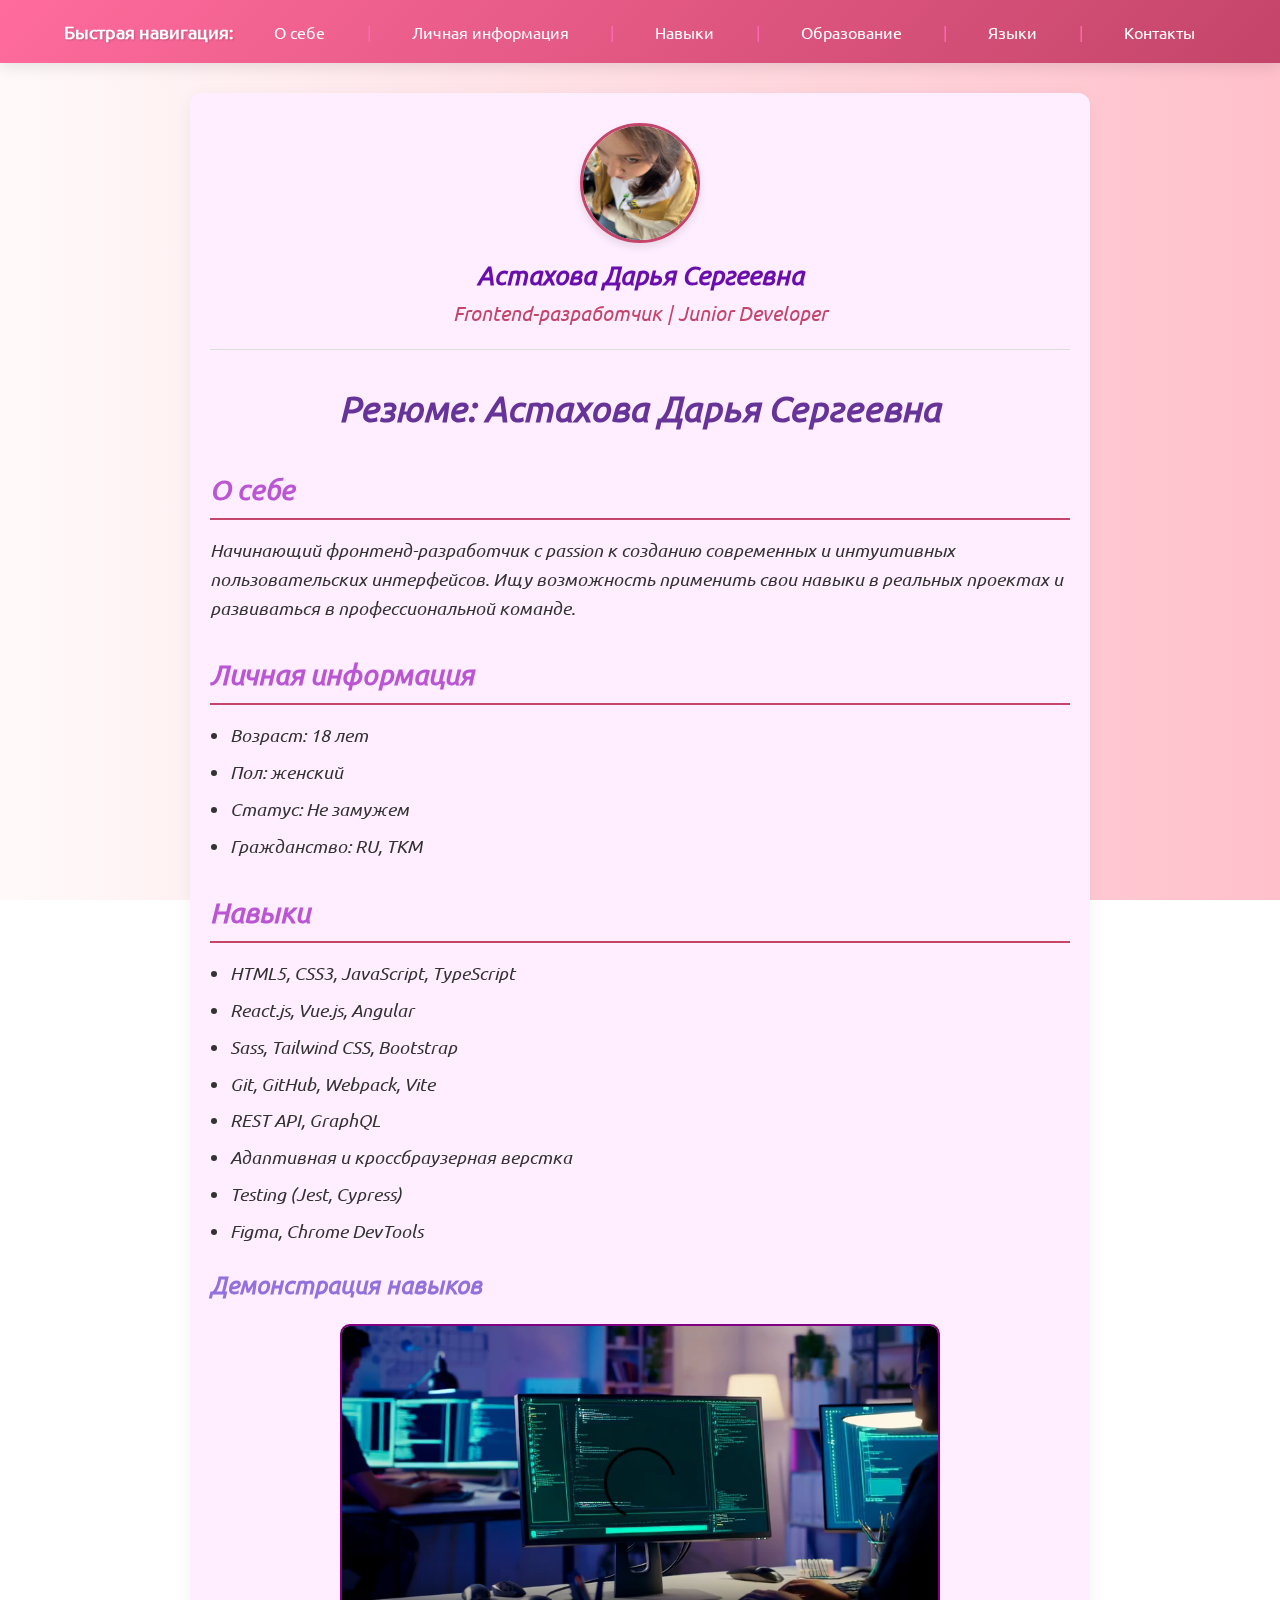
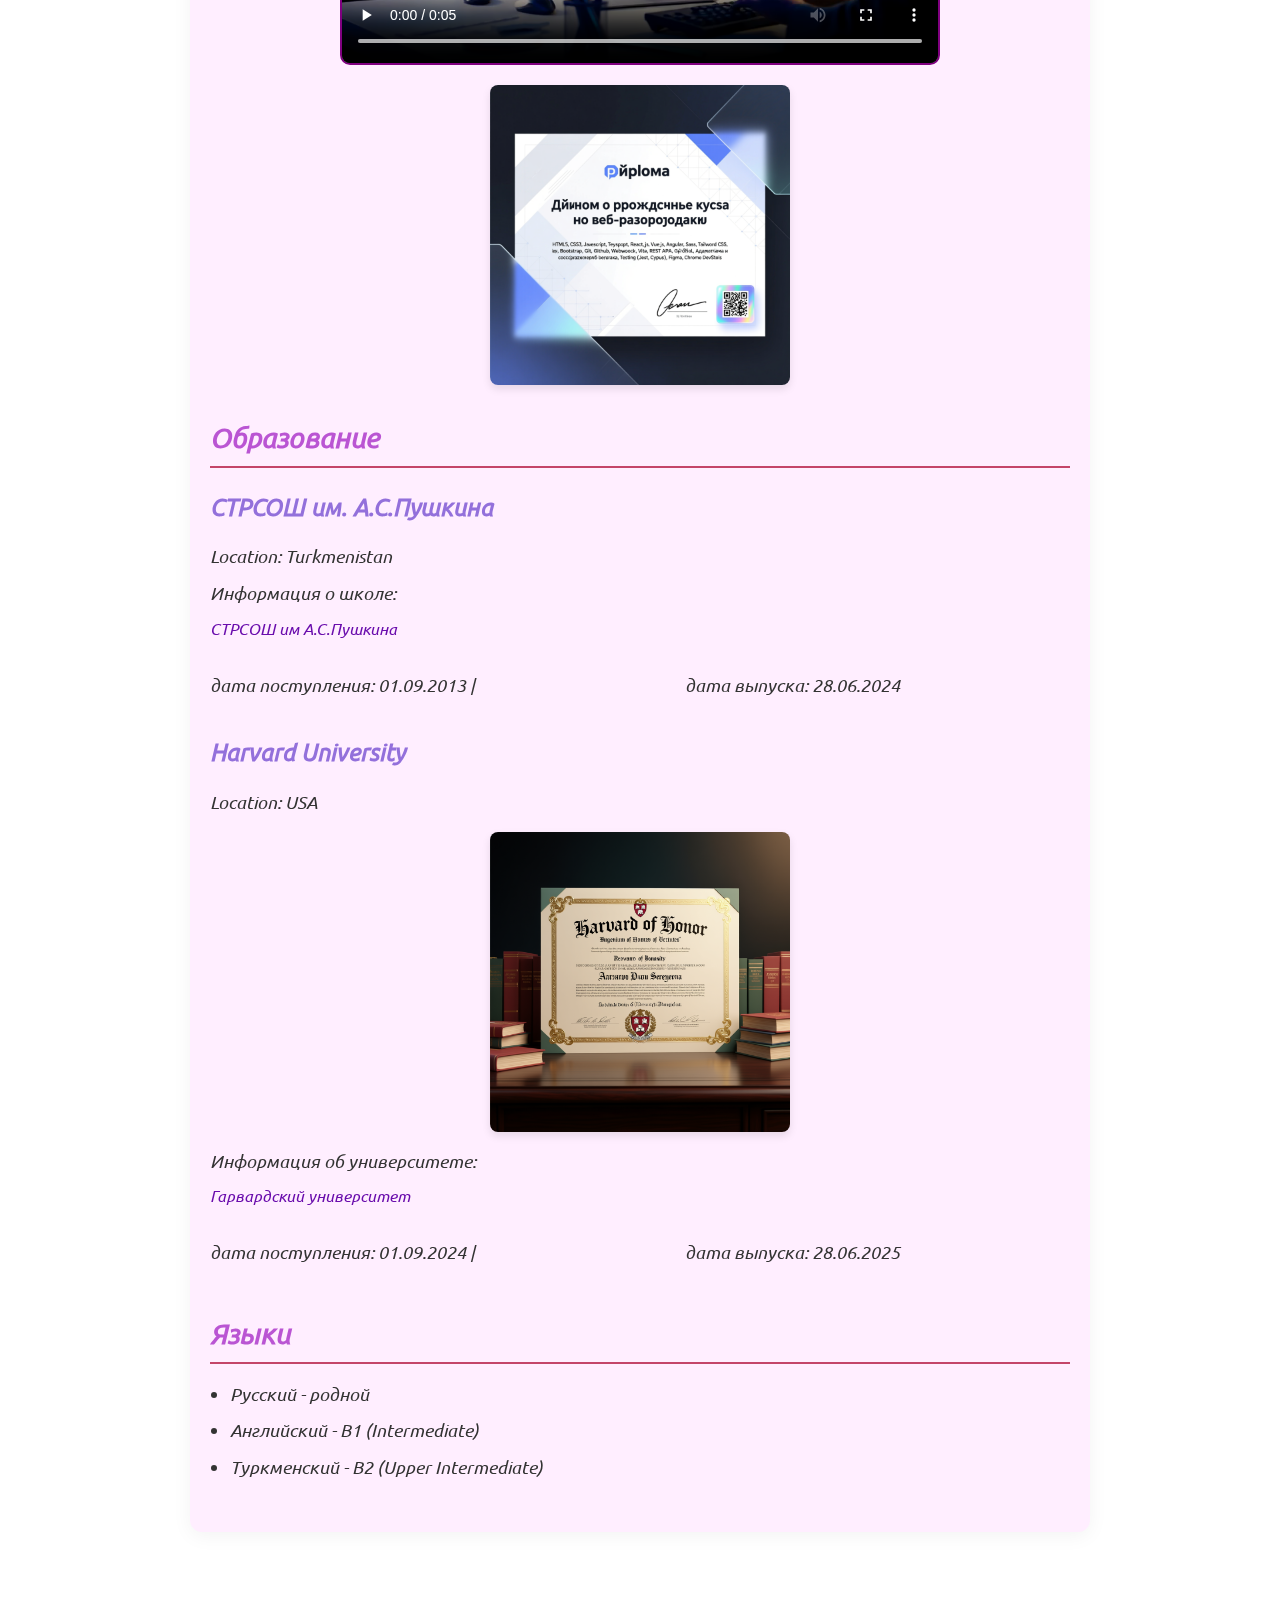
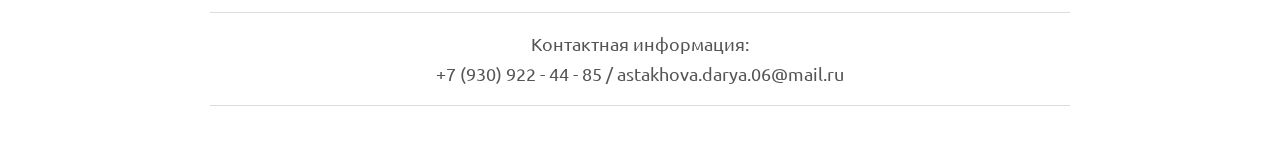
<file: index.html>
<!DOCTYPE html>
<html lang="ru">
<head>
    <link rel="stylesheet" href="style.css">
    <meta charset="UTF-8">
    <meta name="viewport" content="width=device-width, initial-scale=1.0">
    <meta name="description" content="Резюме фронтенд-разработчика Астаховой Дарьи Сергеевны">
    <meta name="keywords" content="frontend, разработчик, резюме, HTML, CSS, JavaScript">
    <meta name="author" content="Астахова Дарья Сергеевна">
    <title>Резюме - Астахова Дарья Сергеевна</title>
    <link rel="icon" href="data:image/svg+xml,<svg xmlns='http://www.w3.org/2000/svg' viewBox='0 0 100 100'><text y='.9em' font-size='90'>👩‍💻</text></svg>">
</head>
<body>
    <nav style="color: hotpink">
        <strong>Быстрая навигация:</strong>
        <a href="#about">О себе</a> |
        <a href="#personal_info">Личная информация</a> |
        <a href="#skills">Навыки</a> |
        <a href="#education">Образование</a> |
        <a href="#languages">Языки</a> |
        <a href="#contacts">Контакты</a>
    </nav>
    <main>
        <section class="ava">
            <div class="avatar-row">
                <img src="./images/ava_obrezka.jpg" alt="Мое фото">
                <div>
                    <p>Астахова Дарья Сергеевна</p>
                    <p>Frontend-разработчик | Junior Developer</p>
                </div>
            </div>
            <hr>
        </section>
        <h1 style="color: rebeccapurple;">Резюме: Астахова Дарья Сергеевна</h1>
        <section id="about">
            <h2 style="color: mediumorchid;">О себе</h2>
            <p>Начинающий фронтенд-разработчик с passion к созданию современных и интуитивных пользовательских интерфейсов. Ищу возможность применить свои навыки в реальных проектах и развиваться в профессиональной команде.</p>
        </section>
        <section id="personal_info">
            <h2 style="color: mediumorchid;">Личная информация</h2>
            <ul>
                <li> Возраст: 18 лет </li>
                <li> Пол: женский </li>
                <li> Статус: Не замужем </li>
                <li> Гражданство: RU, TKM </li>
            </ul>

        </section>

        <section id="skills">
            <h2 style="color: mediumorchid;">Навыки</h2>
            <ul>
                <li>HTML5, CSS3, JavaScript, TypeScript</li>
                <li>React.js, Vue.js, Angular</li>
                <li>Sass, Tailwind CSS, Bootstrap</li>
                <li>Git, GitHub, Webpack, Vite</li>
                <li>REST API, GraphQL</li>
                <li>Адаптивная и кроссбраузерная верстка</li>
                <li>Testing (Jest, Cypress)</li>
                <li>Figma, Chrome DevTools</li>
            </ul>
            <h3 style="color: mediumpurple;">Демонстрация навыков</h3>
            <video width="600" controls style="border: 2px solid purple; border-radius: 10px;">
                <source src="./images/video.mp4" type="video/mp4">
            </video>
            <img src="./images/Kurs.png" alt="Диплом об окончании курсов" height="300" width="300">
        </section>

        <section id="education">
            <h2 style="color: mediumorchid;"> Образование </h2>
            <h3 style="color: mediumpurple;"> СТРСОШ им. А.С.Пушкина </h3>
            <p>Location: Turkmenistan </p>
            <table>
                <tr>
                    <td> <p> дата поступления: 01.09.2013 | </p> </td>
                    <td> <p> дата выпуска: 28.06.2024 </p> </td>
                </tr>
                <p>Информация о школе:</p>
                <a href="https://ru.wikipedia.org/wiki/Совместная_туркмено-российская_общеобразовательная_школа_имени_А._С._Пушкина" target="_blank">СТРСОШ им А.С.Пушкина</a>
            </table>
            <h3 style="color: mediumpurple;"> Harvard University </h3>
            <p>Location: USA </p>
            <table>
                <tr>
                    <td> <p> дата поступления: 01.09.2024 |  </p> </td>
                    <td> <p> дата выпуска: 28.06.2025 </p> </td>
                </tr>
                <img src="./images/Harvard.png" alt="Harvard University" height="300" width="300">
                <p>Информация об университете:</p>
                <a href="https://ru.wikipedia.org/wiki/Гарвардский_университет" target="_blank">Гарвардский университет</a>
            </table>
        </section>

        <section id="languages">
            <h2 style="color: mediumorchid;">Языки</h2>
            <ul>
                <li>Русский - родной</li>
                <li>Английский - B1 (Intermediate)</li>
                <li>Туркменский - B2 (Upper Intermediate)</li>
            </ul>
        </section>
    </main>
    <footer>
        <br>
        <hr>
        <section id = "contacts">
            <p> Контактная информация: </p>
            <p> +7 (930) 922 - 44 - 85 / astakhova.darya.06@mail.ru </p>
        </section>
        <hr>
    </footer>
</body>
</html>
</file>
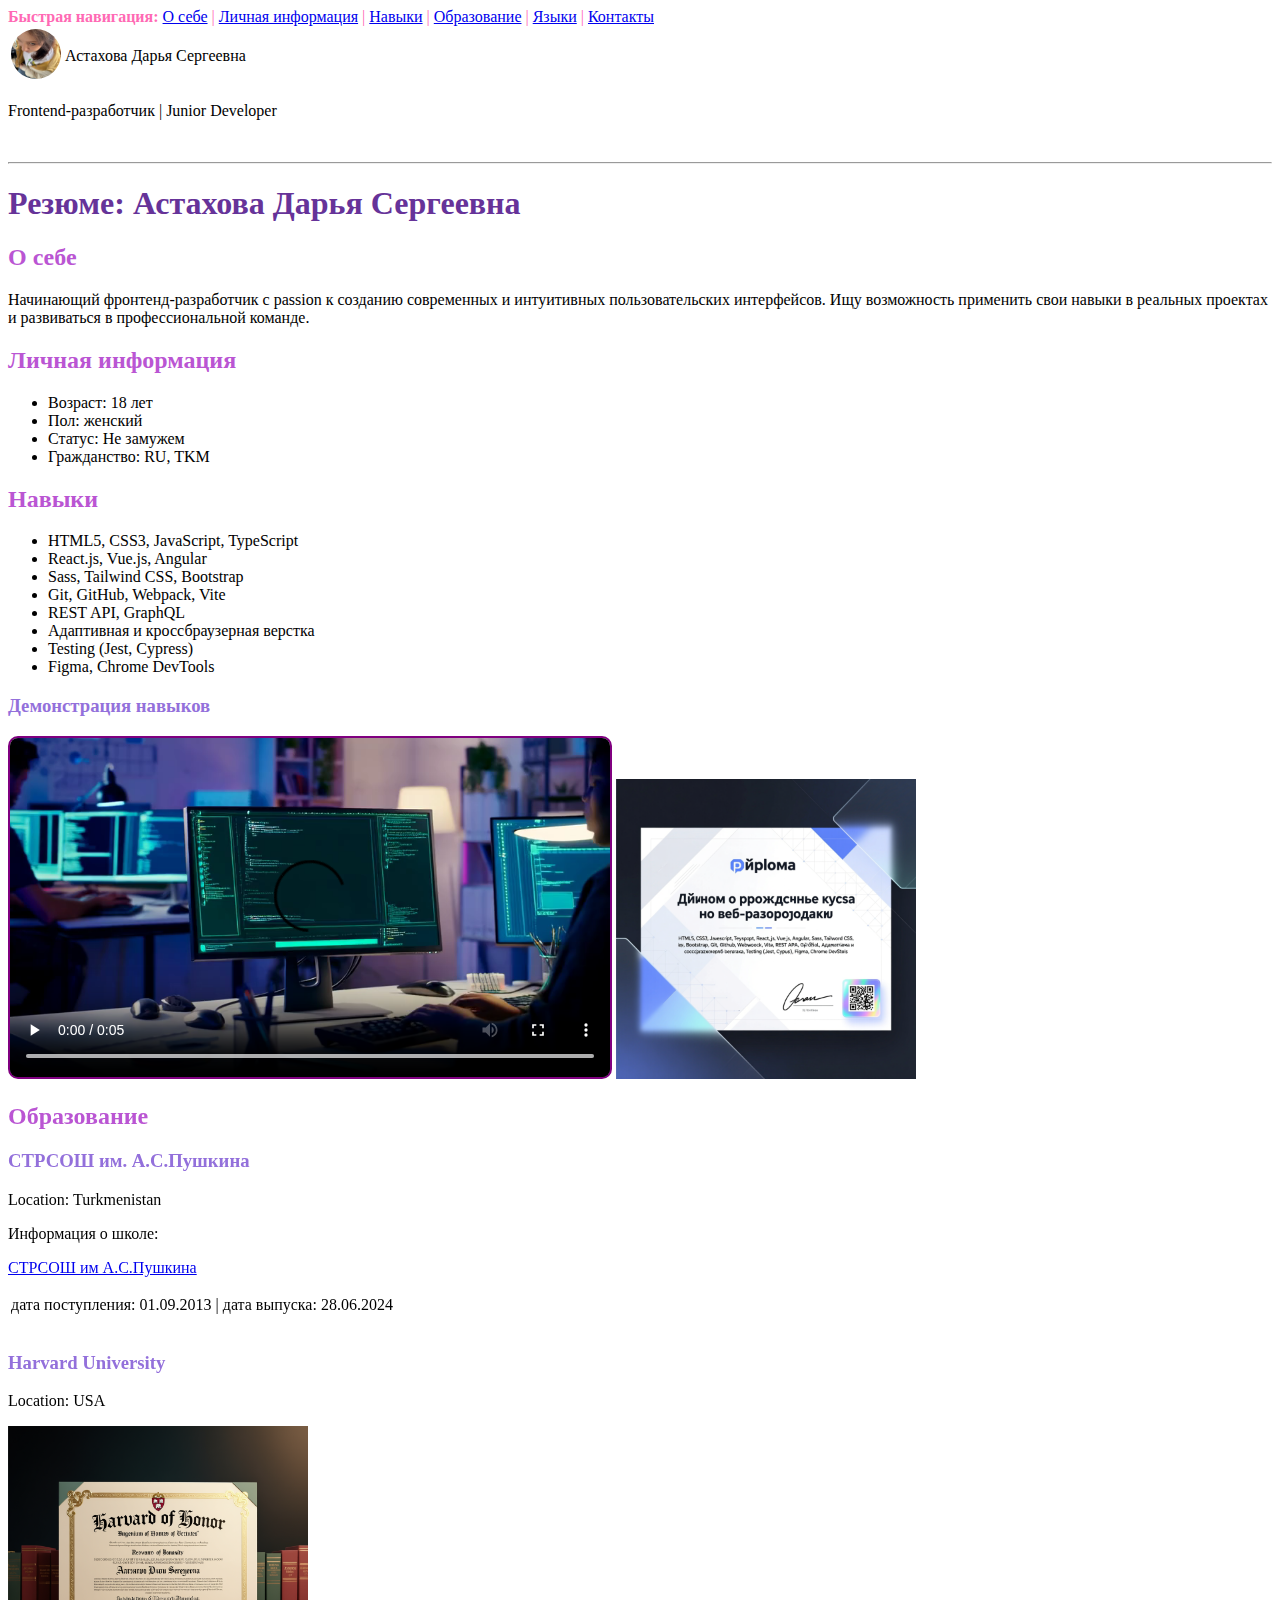
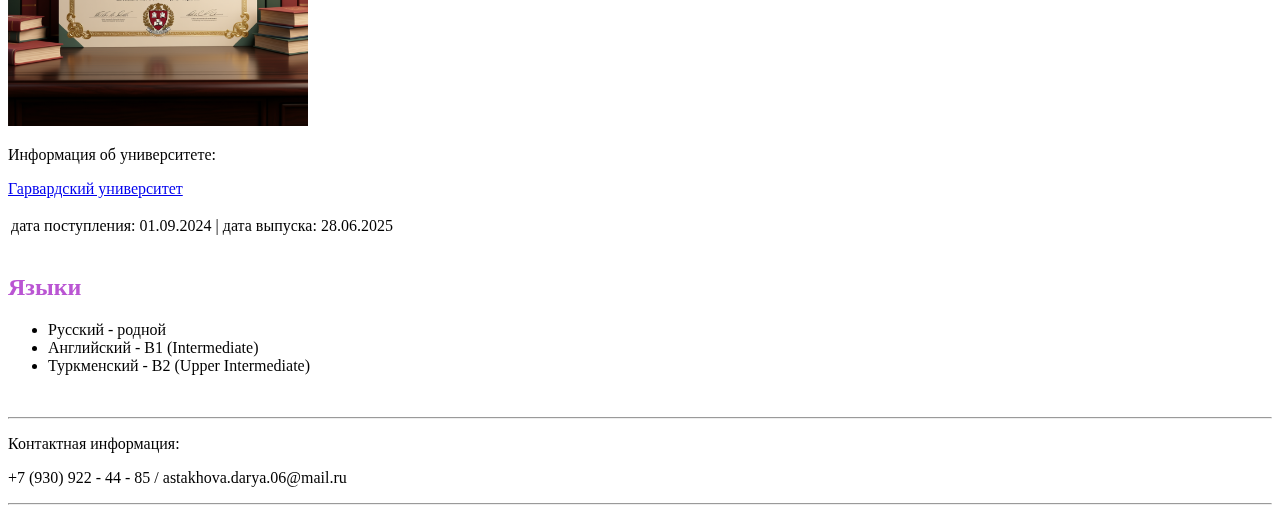
<file: main_page.html>
<!DOCTYPE html>
<html lang="ru">
<head>
    <meta charset="UTF-8">
    <meta name="viewport" content="width=device-width, initial-scale=1.0">
    <meta name="description" content="Резюме фронтенд-разработчика Астаховой Дарьи Сергеевны">
    <meta name="keywords" content="frontend, разработчик, резюме, HTML, CSS, JavaScript">
    <meta name="author" content="Астахова Дарья Сергеевна">
    <title>Резюме - Астахова Дарья Сергеевна</title>
    <link rel="icon" href="data:image/svg+xml,<svg xmlns='http://www.w3.org/2000/svg' viewBox='0 0 100 100'><text y='.9em' font-size='90'>👩‍💻</text></svg>">
</head>
<body>
    <nav style="color: hotpink">
        <strong>Быстрая навигация:</strong>
        <a href="#about">О себе</a> |
        <a href="#personal_info">Личная информация</a> |
        <a href="#skills">Навыки</a> |
        <a href="#education">Образование</a> |
        <a href="#languages">Языки</a> |
        <a href="#contacts">Контакты</a>
    </nav>
    <main>
        <table>
            <tr>
                <td><img src="ava_obrezka.jpg" alt="Мое фото" style="border-radius: 50%; width: 50px;"></td>
                <td>Астахова Дарья Сергеевна</td>

            </tr>
        </table>
        <p>Frontend-разработчик | Junior Developer</p>
        <br>
        <hr>

        <h1 style="color: rebeccapurple;">Резюме: Астахова Дарья Сергеевна</h1>
        <section id="about">
            <h2 style="color: mediumorchid;">О себе</h2>
            <p>Начинающий фронтенд-разработчик с passion к созданию современных и интуитивных пользовательских интерфейсов. Ищу возможность применить свои навыки в реальных проектах и развиваться в профессиональной команде.</p>
        </section>
        <section id="personal_info">
            <h2 style="color: mediumorchid;">Личная информация</h2>
            <ul>
                <li> Возраст: 18 лет </li>
                <li> Пол: женский </li>
                <li> Статус: Не замужем </li>
                <li> Гражданство: RU, TKM </li>
            </ul>

        </section>

        <section id="skills">
            <h2 style="color: mediumorchid;">Навыки</h2>
            <ul>
                <li>HTML5, CSS3, JavaScript, TypeScript</li>
                <li>React.js, Vue.js, Angular</li>
                <li>Sass, Tailwind CSS, Bootstrap</li>
                <li>Git, GitHub, Webpack, Vite</li>
                <li>REST API, GraphQL</li>
                <li>Адаптивная и кроссбраузерная верстка</li>
                <li>Testing (Jest, Cypress)</li>
                <li>Figma, Chrome DevTools</li>
            </ul>
            <h3 style="color: mediumpurple;">Демонстрация навыков</h3>
            <video width="600" controls style="border: 2px solid purple; border-radius: 10px;">
                <source src="video.mp4" type="video/mp4">
            </video>
            <img src="Kurs.png" alt="Диплом об окончании курсов" height="300" width="300">
        </section>

        <section id="education">
            <h2 style="color: mediumorchid;"> Образование </h2>
            <h3 style="color: mediumpurple;"> СТРСОШ им. А.С.Пушкина </h3>
            <p>Location: Turkmenistan </p>
            <table>
                <tr>
                    <td> <p> дата поступления: 01.09.2013 | </p> </td>
                    <td> <p> дата выпуска: 28.06.2024 </p> </td>
                </tr>
                <p>Информация о школе:</p>
                <a href="https://ru.wikipedia.org/wiki/Совместная_туркмено-российская_общеобразовательная_школа_имени_А._С._Пушкина" target="_blank">СТРСОШ им А.С.Пушкина</a>
            </table>
            <h3 style="color: mediumpurple;"> Harvard University </h3>
            <p>Location: USA </p>
            <table>
                <tr>
                    <td> <p> дата поступления: 01.09.2024 |  </p> </td>
                    <td> <p> дата выпуска: 28.06.2025 </p> </td>
                </tr>
                <img src="Harvard.png" alt="Harvard University" height="300" width="300">
                <p>Информация об университете:</p>
                <a href="https://ru.wikipedia.org/wiki/Гарвардский_университет" target="_blank">Гарвардский университет</a>
            </table>
        </section>

        <section id="languages">
            <h2 style="color: mediumorchid;">Языки</h2>
            <ul>
                <li>Русский - родной</li>
                <li>Английский - B1 (Intermediate)</li>
                <li>Туркменский - B2 (Upper Intermediate)</li>
            </ul>
        </section>
    </main>
    <footer>
        <br>
        <hr>
        <section id = "contacts">
            <p> Контактная информация: </p>
            <p> +7 (930) 922 - 44 - 85 / astakhova.darya.06@mail.ru </p>
        </section>
        <hr>
    </footer>
</body>
</html>
</file>
<file: style.css>
/* навигация */
body {
    background: linear-gradient(to right, snow, pink);
    background-attachment: fixed;
}
*{
    padding:0;
    margin:0;
    box-sizing: border-box;
}

@font-face{
    font-family: "Ubuntu-Regular";
    src: url(fonts/Ubuntu-Regular.ttf);
}
@font-face{
    font-family: "Ubuntu-Italic";
    src: url(fonts/Ubuntu-Italic.ttf);
}

nav{
    display: flex;
    flex-direction: row;
    justify-content: space-between;
    align-items: center;
    background: linear-gradient(135deg, #ff6b9d, #c44569);
    height: 7dvh;
    min-height: 60px;
    max-height: 80px;
    padding: 0 5dvw;
    box-shadow: 0 4px 15px rgba(0, 0, 0, 0.1);
    font-family: 'Ubuntu-Regular';
}

nav strong {
    color: white;
    font-size: clamp(14px, 2dvw, 18px);
    font-weight: 600;
    text-shadow: 1px 1px 2px rgba(0, 0, 0, 0.2);
}

nav a {
    color: white;
    font-size: clamp(12px, 1.8dvw, 16px);
    text-decoration: none;
    padding: clamp(4px, 1dvh, 8px) clamp(8px, 2dvw, 16px);
    border-radius: 20px;
    transition: all 0.3s ease;
    font-weight: 500;
    margin: 0 clamp(2px, 0.5dvw, 5px);
}

nav a:hover {
    background: rgba(255, 255, 255, 0.2);
    transform: translateY(-2px);
    box-shadow: 0 4px 8px rgba(0, 0, 0, 0.1);
}

/*стили для основного контента */
main {
    max-width: 900px;
    margin: 30px auto;
    padding: 0 20px;
    font-family: 'Ubuntu-Italic';
    color: #333;
    line-height: 1.6;
    background:#FFEEFF;
    border-radius: 12px;
    box-shadow: 0 4px 20px rgba(0,0,0,0.05);
    padding: 30px 20px;
}

h1, h2, h3 {
    margin-bottom: 16px;
}

h1 {
    text-align: center;
    font-size: clamp(24px, 5dvw, 36px);
    margin-top: 20px;
    margin-bottom: 30px;
}

h2 {
    font-size: clamp(20px, 4dvw, 28px);
    border-bottom: 2px solid #c44569;
    padding-bottom: 6px;
    margin-top: 30px;
}

h3 {
    font-size: clamp(18px, 3.5dvw, 24px);
    margin-top: 20px;
    color: #6a0dad;
}

p, ul, li {
    font-size: clamp(14px, 2.5dvw, 18px);
}

ul {
    padding-left: 20px;
    margin-bottom: 20px;
}

li {
    margin-bottom: 8px;
}

/* Секция аватара */
.ava {
    text-align: center;
    margin-bottom: 30px;
}

.avatar-row {
    display: flex;
    flex-direction: column;
    align-items: center;
    gap: 12px;
}

.avatar-row img {
    width: 120px;
    height: 120px;
    object-fit: cover;
    border-radius: 50%;
    border: 3px solid #c44569;
    box-shadow: 0 4px 8px rgba(0, 0, 0, 0.1);
}

.avatar-row img:hover {
    transform: translateY(-4px);
    box-shadow: 0 4px 8px rgba(0, 0, 0, 0.4);
    transition: all 0.3s ease;
}

.avatar-row div p:first-child {
    font-size: clamp(20px, 4dvw, 26px);
    font-weight: bold;
    color: #6a0dad;
}

.avatar-row div p:last-child {
    font-size: clamp(16px, 3dvw, 20px);
    color: #c44569;
}

hr {
    margin: 20px 0;
    border: 0;
    border-top: 1px solid #ddd;
}

/* Образование — таблицы и изображения */
section#education table {
    width: 100%;
    margin: 15px 0;
    border-collapse: collapse;
}

section#education table td {
    padding: 6px 0;
    font-size: clamp(14px, 2.5dvw, 16px);
}

section#education img,
section#skills img {
    display: block;
    margin: 15px auto;
    border-radius: 8px;
    box-shadow: 0 4px 8px rgba(0, 0, 0, 0.1);
    max-width: 100%;
    height: auto;
}

section#education p,
section#education a {
    margin: 8px 0;
    display: block;
}

section#education a {
    color: #6a0dad;
    text-decoration: none;
    font-weight: 500;
}

section#education a:hover {
    text-decoration: underline;
}

/* Видео */
section#skills video {
    display: block;
    margin: 20px auto;
    max-width: 100%;
    height: auto;
}

/* Footer */
footer {
    max-width: 900px;
    margin: 40px auto;
    padding: 0 20px;
    text-align: center;
    font-family: 'Ubuntu-Regular', sans-serif;
    color: #555;
    font-size: clamp(14px, 2.5dvw, 16px);
}

footer p {
    margin: 8px 0;
}


section {
    transition: transform 0.3s ease, box-shadow 0.3s ease;
}

section:hover {
    transform: translateY(-4px);
    box-shadow: 0 8px 20px rgba(0,0,0,0.1);
}
</file>
